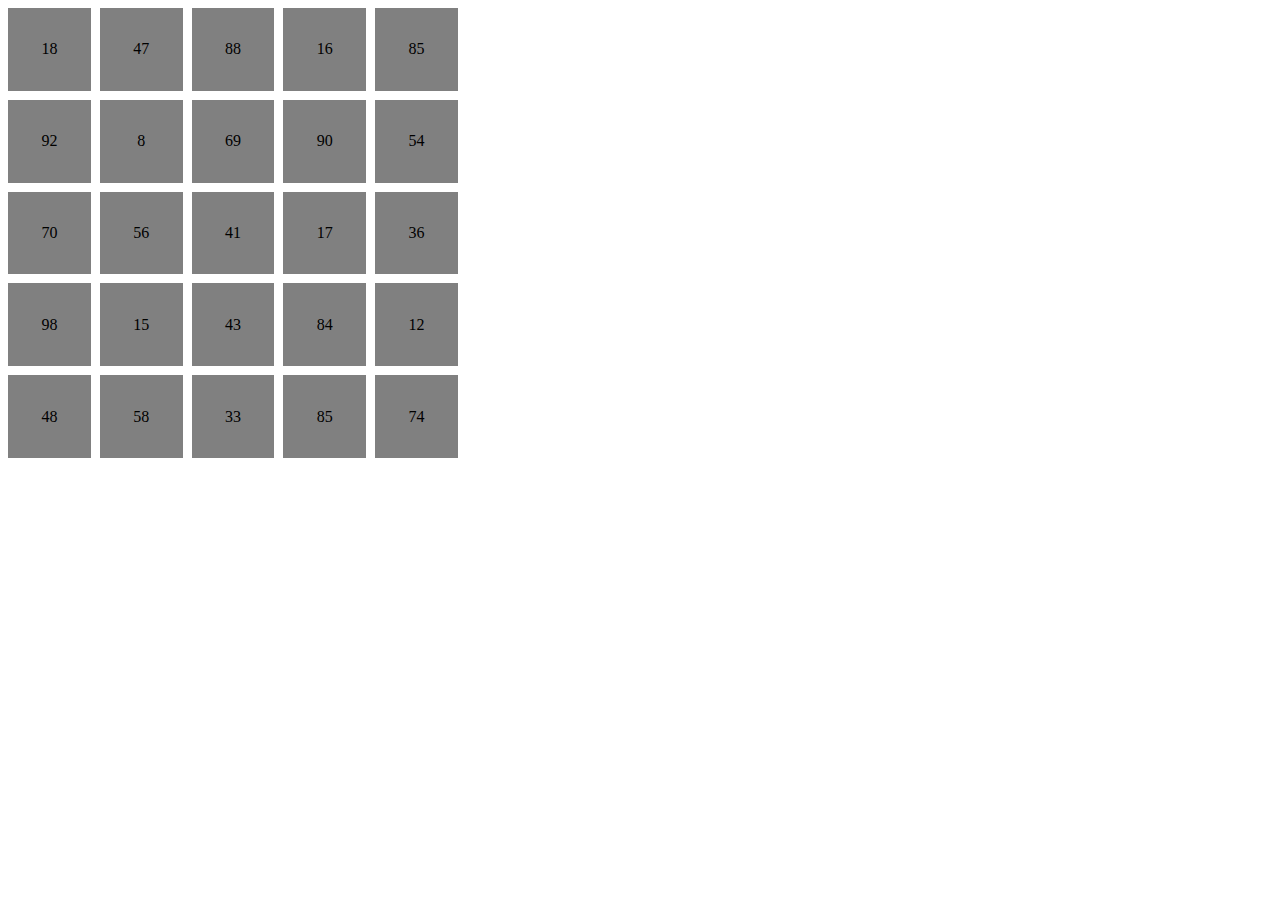
<file: 4a) Function that creates a grid of 5 rows and 5 columns/index.html>
<!DOCTYPE html>
<html lang="en">
<head>
  <meta charset="UTF-8">
  <title>PFW22</title>
  <link rel="stylesheet" href="style.css">
</head>
<body>

  <div id="gridContainer"></div>
  
  <script src="index.js"></script>

</body>
</html>
</file>
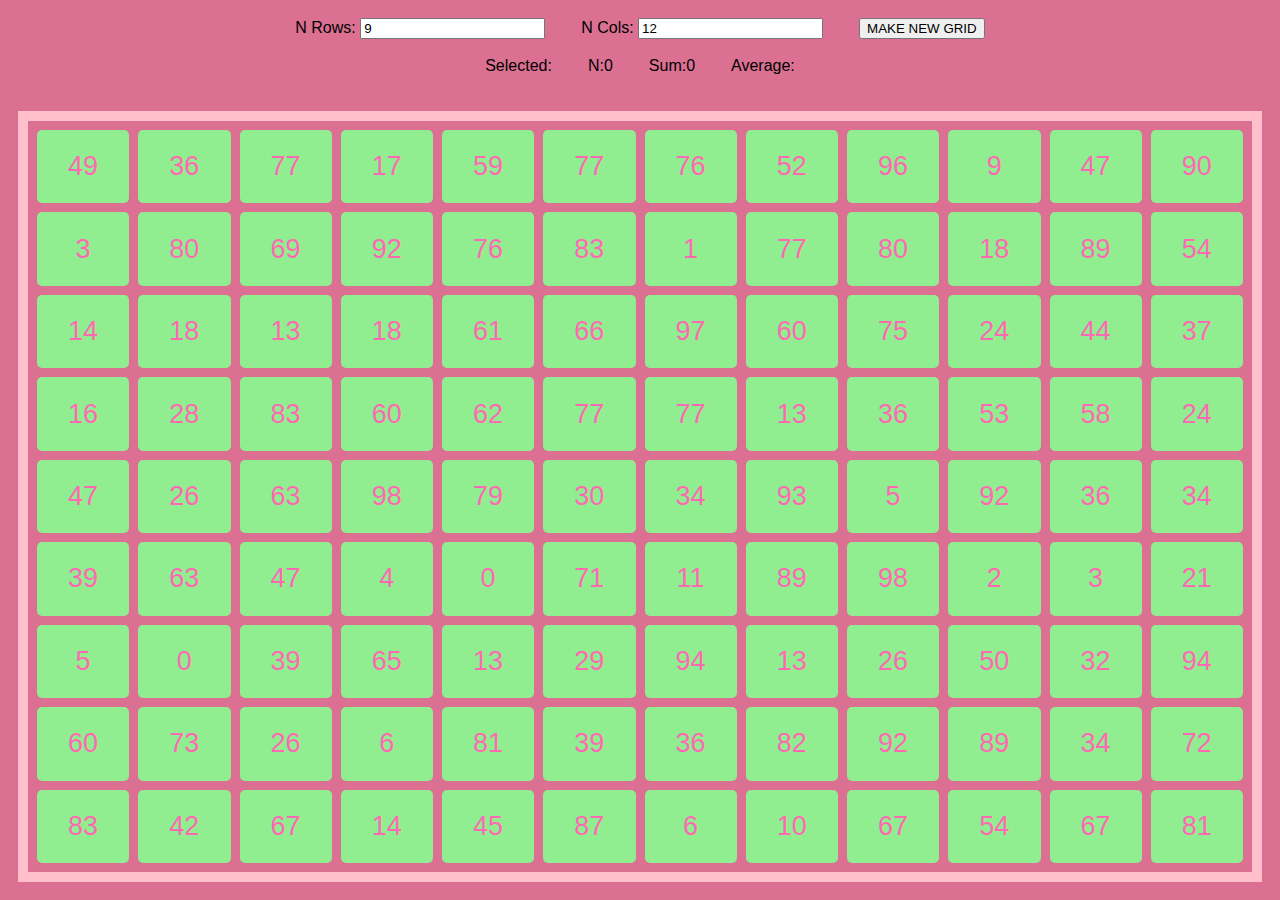
<file: AveragerApp/index.html>
<!DOCTYPE html>
<html lang="en">
<head>
  <meta charset="UTF-8">
  <title>PFW22</title>
  <link rel="stylesheet" href="style.css">
</head>
<body>

  <div id="top">

    <div id="controls">
      <div>
        <label for="inputRows">N Rows:</label>
        <input id="inputRows" type="number" size="3" value="9">
      </div>
      <div>
        <label for="inputcols">N Cols:</label>
        <input id="inputCols" type="number" size="3" value="12">
      </div>
      <div>
        <button>MAKE NEW GRID</button>
      </div>  
    </div>

    <div id="results">
      <div id="selected">Selected:<span></span></div>
      <div id="amount">N:<span></span></div>
      <div id="sum">Sum:<span></span></div>
      <div id="average">Average:<span></span></div>
    </div>


  </div>
  <div id="grid"></div>

  <script src="index.js"></script>

</body>
</html>
</file>
<file: 4a) Function that creates a grid of 5 rows and 5 columns/style.css>
#gridContainer {
  display: grid;
  width: 50vh;
  height: 50vh;
  grid-template-columns: repeat(5, 1fr);
  grid-template-rows: repeat(5, 1fr);
  gap: 1vh;
}

#gridContainer > div {
  display: flex;
  justify-content: center;
  align-items: center;

  background-color: grey;
}
</file>
<file: AveragerApp/style.css>
body {
    margin: 0px;
    height: 100vh;
    display: flex;
    flex-direction: column;
    font-family: Arial, Helvetica, sans-serif, sans-serif;
    background-color: palevioletred;
  }


  
  #top > div {
    display: flex;
    flex-basis: 6vh;
    margin: 2vh;
    justify-content: center;
  }
  
  #top > div > div {
    margin: 0px 2vh;
  }
  
  #grid {
    margin: 2vh;
    padding: 1vh;
    flex-grow: 1;
    display: grid;
    gap: 1vh;
  
    font-size: 3vh;
  
    border: 10px solid pink;
    color: hotpink;
  }
  
  #grid > div {
    display: flex;
    justify-content: center;
    align-items: center;
  
    background-color: lightgreen;
    border-radius: 5px;
  }
  
  #grid > div.selected {
    background-color: black;
    color: white;
  }
  
  #grid > div:hover {
    cursor: pointer;
    box-shadow: 0 0 10px rgb(85, 12, 85);
  }
</file>
